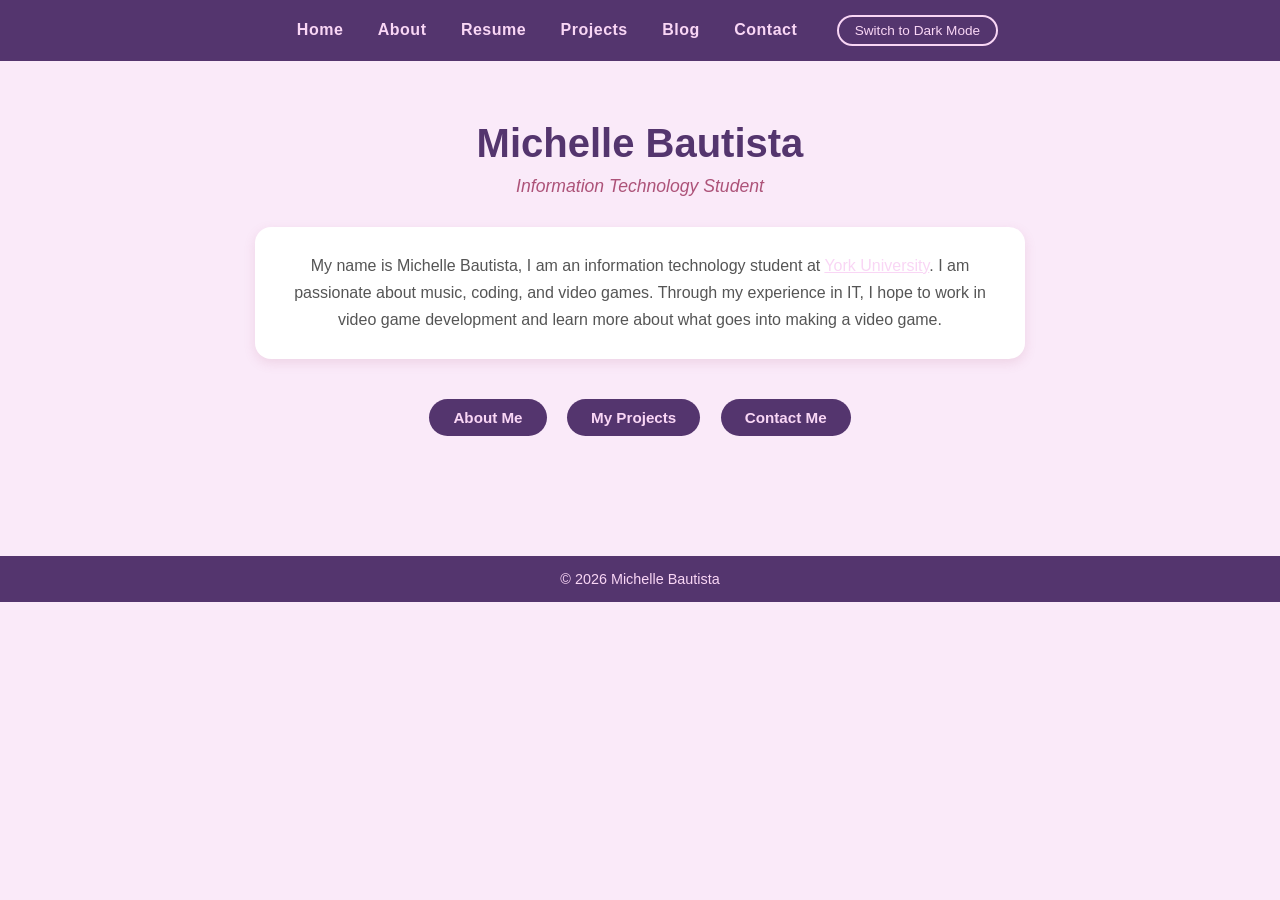
<file: index.html>
<!DOCTYPE html>
<html lang="en">
<head>
    <link rel="stylesheet" href="style.css">
    <meta charset="UTF-8">
    <title> Home </title>
</head>
<body>
    <div id="header-placeholder"></div>

    <main>
        <h1> Michelle Bautista </h1>
        <p class="subtitle"> Information Technology Student </p>

        <div class="card">
            <p>
                My name is Michelle Bautista, I am an information technology student at 
                <a href="https://www.yorku.ca">York University</a>.
                I am passionate about music, coding, and video games. Through my experience in IT, 
                I hope to work in video game development and learn more about what goes into making a video game.
            </p>
        </div>

        <div class="quick-links">
            <a href="about.html" class="btn">About Me</a>
            <a href="projects.html" class="btn">My Projects</a>
            <a href="contact.html" class="btn">Contact Me</a>
        </div>
    </main>

    <div id="footer-placeholder"></div>

    <script src="js/theme.js"></script>
    <script src="js/components.js"></script>
</body>
</html>
</file>
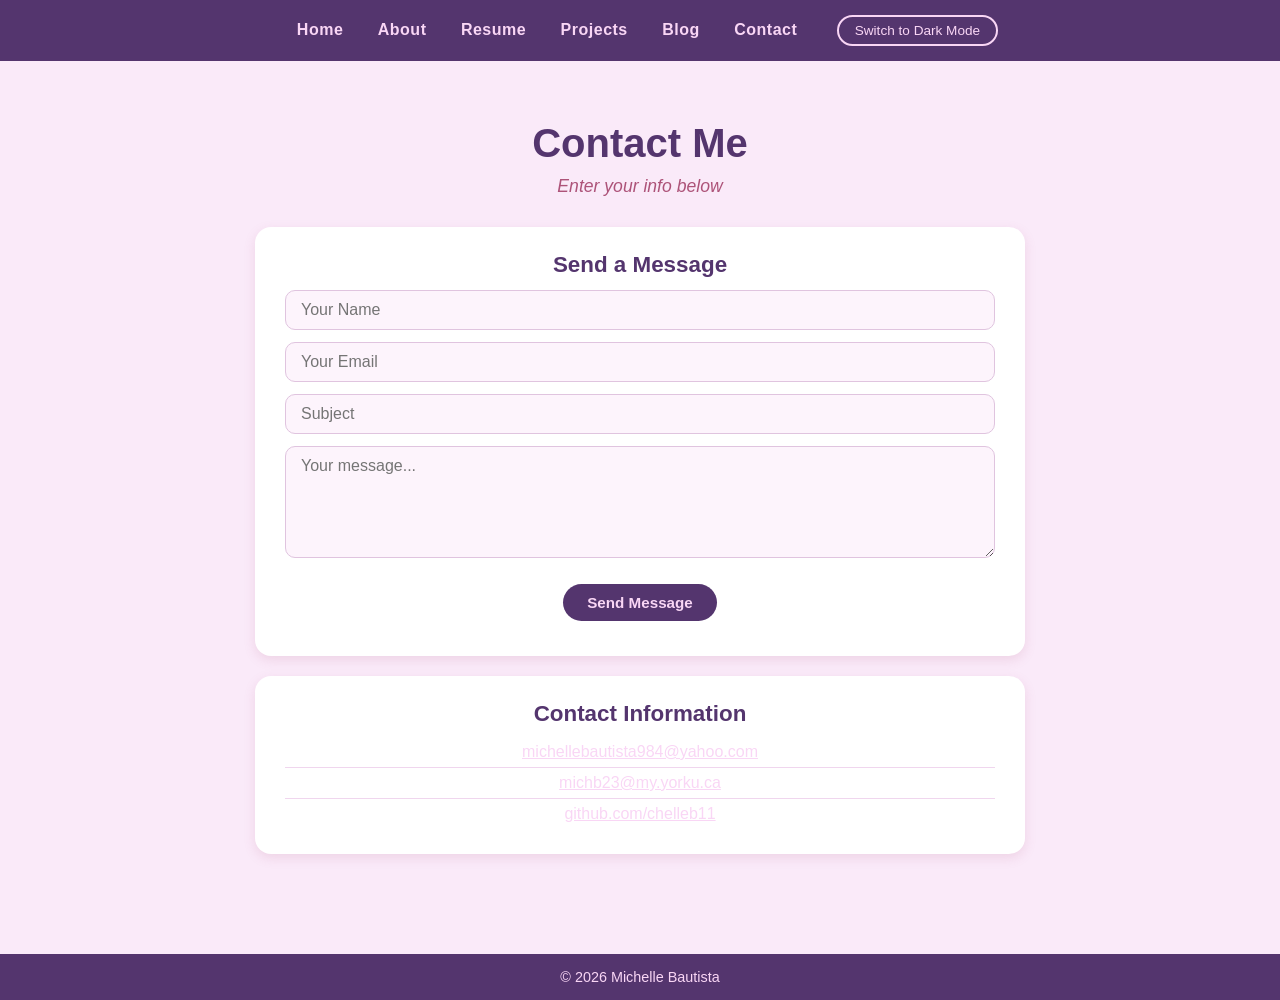
<file: contact.html>
<!DOCTYPE html>
<html lang="en">
    <head>
        <link rel="stylesheet" href="style.css">
        <meta charset="UTF-8">
        <title>Contact</title>
    </head>
    <body>
    <div id="header-placeholder"></div>

        <main>
            <h1>Contact Me</h1>
            <p class="subtitle">Enter your info below</p>

            <div class="card">
                <h2>Send a Message</h2>
                <form id="contact-form">
                    <div class="form-group">
                        <input type="text" id="name" placeholder="Your Name">
                        <span class="error-msg" id="name-error"></span>
                    </div>
                    <div class="form-group">
                        <input type="email" id="email" placeholder="Your Email">
                        <span class="error-msg" id="email-error"></span>
                    </div>
                    <div class="form-group">
                        <input type="text" id="subject" placeholder="Subject">
                    </div>
                    <div class="form-group">
                        <textarea id="message" placeholder="Your message..." rows="5"></textarea>
                        <span class="error-msg" id="message-error"></span>
                    </div>
                    <button type="submit" class="btn">Send Message</button>
                </form>
                <div id="success-message" style="display:none;">
                    <p class="success-text">Your message has been sent! I'll get back to you soon.</p>
                </div>
            </div>

            <div class="card">
                <h2>Contact Information</h2>
                <ul>
                    <li><a href="mailto:michellebautista984@yahoo.com">michellebautista984@yahoo.com</a></li>
                    <li><a href="mailto:michb23@my.yorku.ca">michb23@my.yorku.ca</a></li>
                    <li><a href="https://github.com/chelleb11" target="_blank">github.com/chelleb11</a></li>
                </ul>
            </div>
        </main>

    <div id="footer-placeholder"></div>

    <script src="js/theme.js"></script>
    <script src="js/components.js"></script>
    <script src="js/validate.js"></script>
    </body>
</html>
</file>
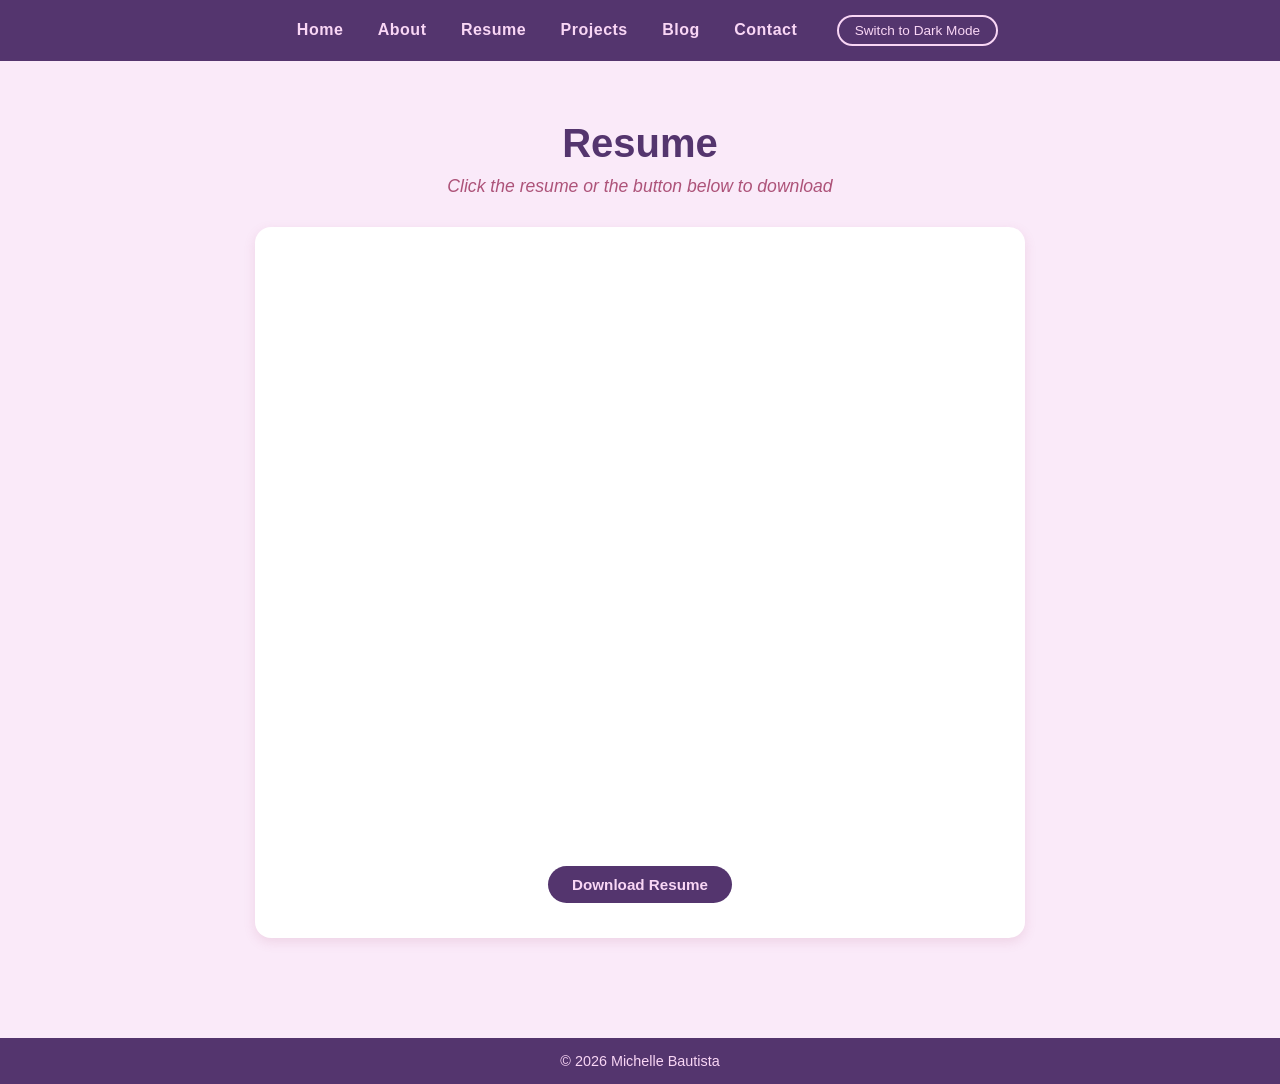
<file: resume.html>
<!DOCTYPE html>
<html lang="en">
    <head>
        <link rel="stylesheet" href="style.css">
        <meta charset="UTF-8">
        <title> Resume </title>
    </head>
    <body>
    <div id="header-placeholder"></div>

        <main>
            <h1> Resume </h1>
            <p class="subtitle"> Click the resume or the button below to download </p>

            <div class="card">
                <a href="Michelle Bautista IT Resume.pdf" target="_blank">
                    <iframe 
                        src="Michelle Bautista IT Resume.pdf" 
                        width="100%" 
                        height="600px"
                        style="border: none; border-radius: 12px;">
                    </iframe>
                </a>
                <br>
                <a href="Michelle Bautista IT Resume.pdf" download class="btn"> Download Resume </a>
            </div>
        </main>

    <div id="footer-placeholder"></div>

    <script src="js/theme.js"></script>
    <script src="js/components.js"></script>
    </body>
</html>
</file>
<file: style.css>
* {
    box-sizing: border-box;
    margin: 0;
    padding: 0;
}

:root {
    --bg: #FAEAF9;
    --text: #3a3a3a;
    --card-bg: white;
    --card-border: rgba(173, 83, 121, 0.15);
}

[data-theme="dark"] {
    --bg: #1a1a1a;
    --text: #f0f0f0;
    --card-bg: #2a2a2a;
    --card-border: rgba(255, 255, 255, 0.05);
}

#theme-toggle {
    margin-left: 20px;
    padding: 6px 16px;
    background-color: transparent;
    border: 2px solid #f9d6f5;
    border-radius: 20px;
    color: #f9d6f5;
    cursor: pointer;
    font-size: 0.85rem;
    font-family: inherit;
}

#theme-toggle:hover {
    background-color: #AD5379;
    border-color: #AD5379;
    color: white;
}

body {
    background-color: var(--bg);
    font-family: 'Gill Sans', 'Gill Sans MT', Calibri, sans-serif;
    color: var(--text);
    text-align: center;
}

nav {
    background-color: #54356E;
    padding: 15px 0;
}

nav a {
    display: inline-block;
    margin: 0 15px;
    font-size: 1rem;
    text-decoration: none;
    font-weight: bold;
    letter-spacing: 0.5px;
}

a:link { color: #f9d6f5; }
a:visited { color: #d4a8d1; }
a:hover { color: hotpink; }
a:active { color: white; }

h1 {
    color: #54356E;
    font-size: 2.5rem;
    margin: 40px 0 10px;
}

h2 {
    color: #54356E;
    font-size: 1.4rem;
    margin-bottom: 10px;
}

.subtitle {
    color: #AD5379;
    font-size: 1.1rem;
    margin-bottom: 30px;
    font-style: italic;
}

main {
    padding: 20px 40px 40px;
    max-width: 850px;
    margin: 0 auto;
}

.card {
    background-color: var(--card-bg);
    border-radius: 16px;
    padding: 25px 30px;
    margin: 20px 0;
    box-shadow: 0 4px 12px var(--card-border);
}

.card img {
    display: block;
    margin: 0 auto 15px;
    max-width: 180px;
}

.card p {
    color: #555;
    line-height: 1.7;
    font-size: 1rem;
}

.card ul {
    list-style: none;
    padding: 0;
}

.card ul li {
    padding: 6px 0;
    font-size: 1rem;
    color: #555;
    border-bottom: 1px solid #f0d6ee;
}

.card ul li:last-child {
    border-bottom: none;
}

.btn {
    display: inline-block;
    margin: 10px 8px;
    padding: 10px 24px;
    background-color: #54356E;
    color: #f9d6f5 !important;
    border-radius: 25px;
    text-decoration: none;
    font-size: 0.95rem;
    font-weight: bold;
    border: none;
    cursor: pointer;
}

.btn:hover {
    background-color: #AD5379 !important;
    color: white !important;
}

.quick-links {
    margin: 30px 0;
}

.form-group {
    margin: 12px 0;
}

.form-group input,
.form-group select,
.form-group textarea {
    width: 100%;
    padding: 10px 15px;
    border: 1.5px solid #e0c4df;
    border-radius: 10px;
    font-size: 1rem;
    font-family: inherit;
    background-color: #fdf4fc;
    color: #3a3a3a;
    outline: none;
}

.form-group input:focus,
.form-group select:focus,
.form-group textarea:focus {
    border-color: #AD5379;
}

.form-group textarea {
    resize: vertical;
}

footer {
    background-color: #54356E;
    color: #f9d6f5;
    padding: 15px;
    font-size: 0.9rem;
    margin-top: 40px;
}

.latest-badge {
    display: inline-block;
    background-color: #AD5379;
    color: white;
    font-size: 0.75rem;
    padding: 3px 10px;
    border-radius: 20px;
    margin-bottom: 10px;
    font-weight: bold;
    letter-spacing: 0.5px;
}

.full-content {
    margin-top: 15px;
    color: #555;
    line-height: 1.7;
    text-align: left;
}

.error-msg {
    display: none;
    color: #c0392b;
    font-size: 0.85rem;
    margin-top: 4px;
    text-align: left;
}

.success-text {
    color: #54356E;
    font-size: 1.1rem;
    font-weight: bold;
    padding: 20px 0;
}
</file>
